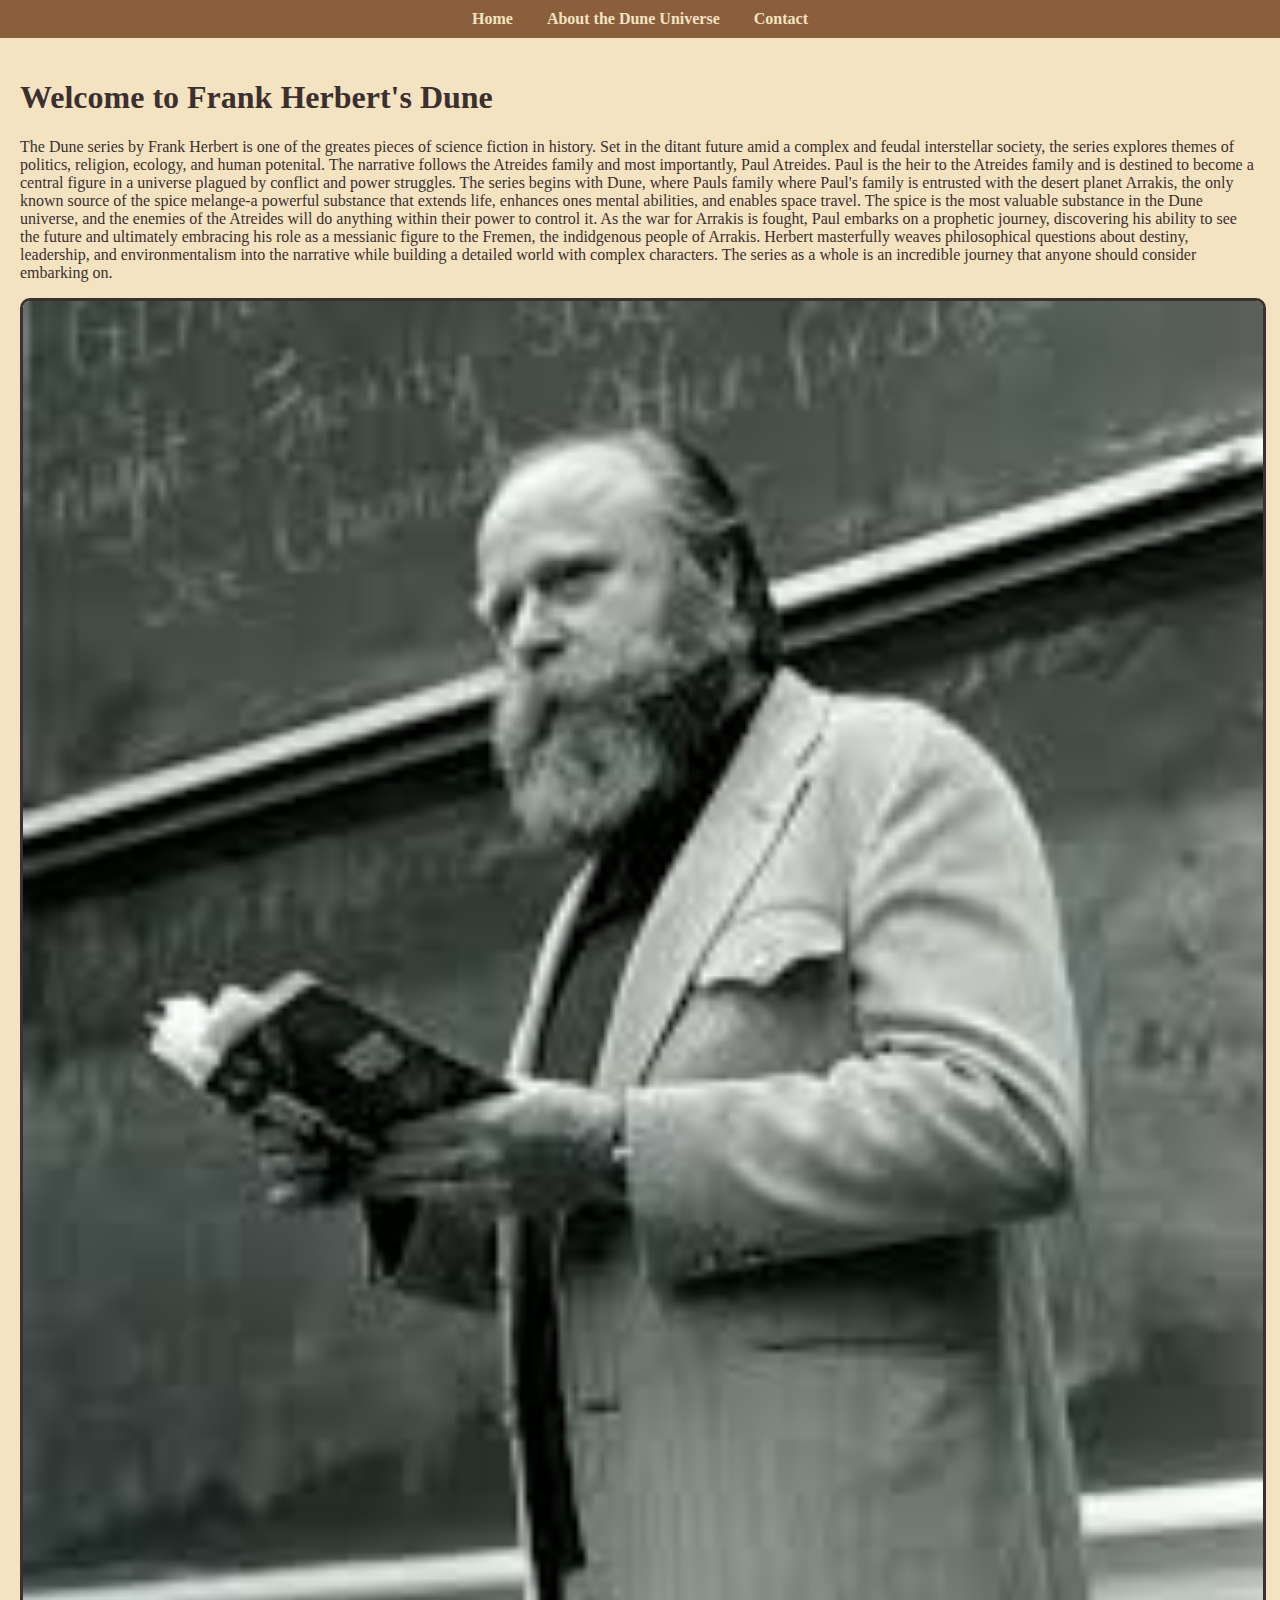
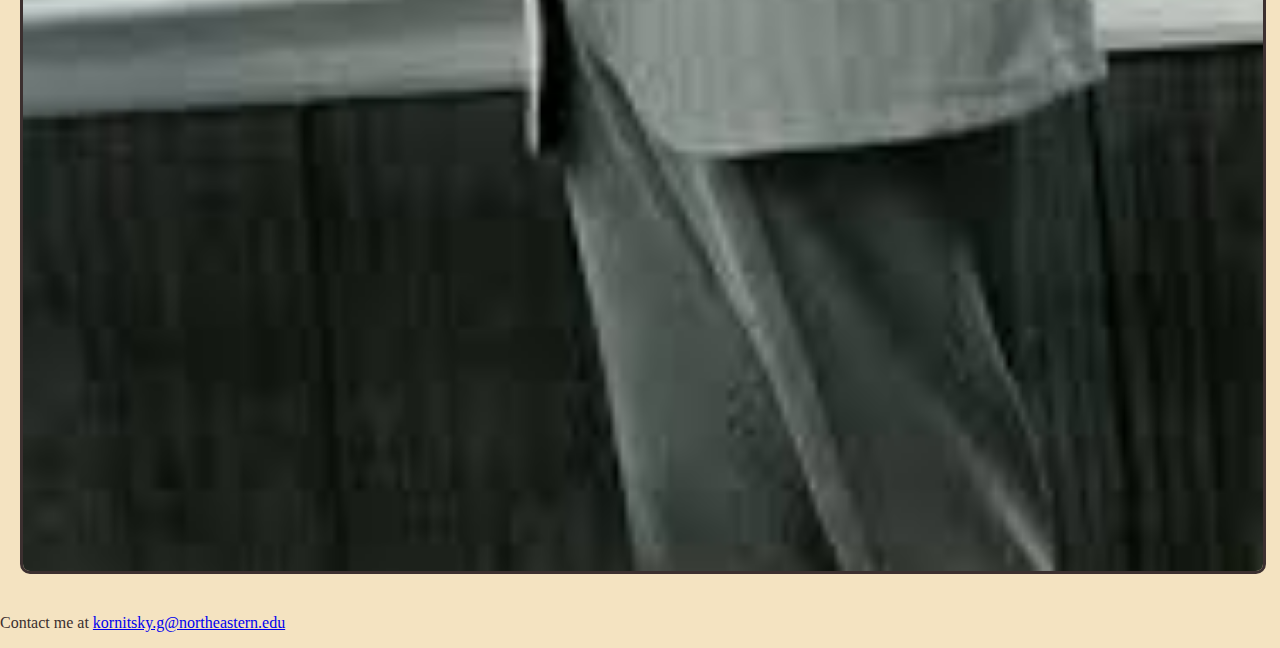
<file: index.html>
<!DOCTYPE html>
<html lang="en">
<head>
    <meta charset="UTF-8">
    <meta name="viewport" content="width=device-width, initial-scale=1.0">
    <title>Dune: A Sci-Fi Exploration</title>
    <link rel="stylesheet" href="styles.css">
</head>
<body>
    <nav>
        <a href="index.html">Home</a>
        <a href="about.html">About the Dune Universe</a>
        <a href="contact.html">Contact</a>
    </nav>

    <div class="container">
        <header>
            <h1>Welcome to Frank Herbert's Dune</h1>
        </header>
        <section>
            <p>
              The Dune series by Frank Herbert is one of the greates pieces of science fiction in history. Set in the ditant future amid a complex and 
              feudal interstellar society, the series explores themes of politics, religion, ecology, and human potenital. The narrative follows the
              Atreides family and most importantly, Paul Atreides. Paul is the heir to the Atreides family and is destined to become a central figure
              in a universe plagued by conflict and power struggles. The series begins with Dune, where Pauls family where Paul's family is entrusted 
              with the desert planet Arrakis, the only known source of the spice melange-a powerful substance that extends life, enhances ones mental
              abilities, and enables space travel. The spice is the most valuable substance in the Dune universe, and the enemies of the Atreides will 
              do anything within their power to control it. As the war for Arrakis is fought, Paul embarks on a prophetic journey, discovering his ability
              to see the future and ultimately embracing his role as a messianic figure to the Fremen, the indidgenous people of Arrakis. Herbert masterfully weaves
              philosophical questions about destiny, leadership, and environmentalism into the narrative while building a detailed world with complex characters.
              The series as a whole is an incredible journey that anyone should consider embarking on. 
            </p>
            <img src="herbert.jpeg" alt="Herbert" class="hero-image">
        </section>
    </div>

    <footer>
        <p>Contact me at <a href="kornitsky.g@northeastern.edu">kornitsky.g@northeastern.edu</a></p>
    </footer>
</body>
</html>
</file>
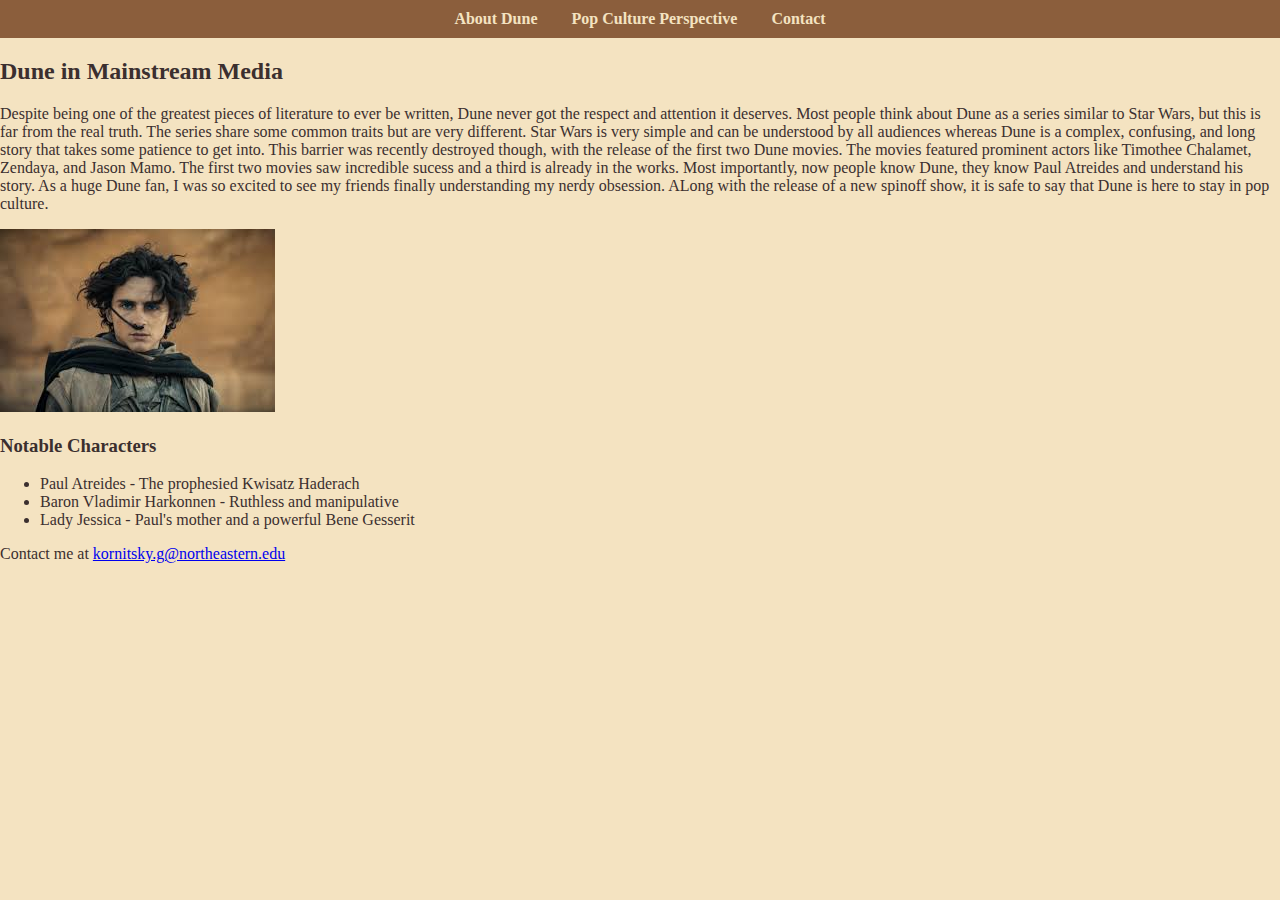
<file: about.html>
<!DOCTYPE html>
<html lang="en">
<head>
    <meta charset="UTF-8">
    <meta name="viewport" content="width=device-width, initial-scale=1.0">
    <title>About Dune</title>
    <link rel="stylesheet" href="styles.css">
</head>
<body>
    <nav>
        <a href="index.html">About Dune</a>
        <a href="about.html">Pop Culture Perspective</a>
        <a href="contact.html">Contact</a>
    </nav>

    <h2>Dune in Mainstream Media</h2>
    <p>Despite being one of the greatest pieces of literature to ever be written, Dune never got the respect and attention it deserves.
       Most people think about Dune as a series similar to Star Wars, but this is far from the real truth. The series share some common
       traits but are very different. Star Wars is very simple and can be understood by all audiences whereas Dune is a complex, confusing,
       and long story that takes some patience to get into. This barrier was recently destroyed though, with the release of the first two 
       Dune movies. The movies featured prominent actors like Timothee Chalamet, Zendaya, and Jason Mamo. The first two movies saw incredible sucess 
       and a third is already in the works. Most importantly, now people know Dune, they know Paul Atreides and understand his story. As a 
       huge Dune fan, I was so excited to see my friends finally understanding my nerdy obsession. ALong with the release of a new spinoff show,
       it is safe to say that Dune is here to stay in pop culture. 
    </p>
    <img src="dmovie.jpeg" alt="Movie" class="Movie Image">
    <h3>Notable Characters</h3>
    <ul>
        <li>Paul Atreides - The prophesied Kwisatz Haderach</li>
        <li>Baron Vladimir Harkonnen - Ruthless and manipulative</li>
        <li>Lady Jessica - Paul's mother and a powerful Bene Gesserit</li>
    </ul>

    <footer>
        <p>Contact me at <a href="kornitsky.g@northeastern.edu">kornitsky.g@northeastern.edu</a></p>
    </footer>
</body>
</html>
</file>
<file: styles.css>
body {
    background-color: #f4e3c1;  /* Desert sand tone */
    color: #3b2f2f;             /* Deep brown for text */
    font-family: 'Georgia', serif;
    margin: 0;
    padding: 0;
}

nav {
    background-color: #8b5e3c; /* Dark brown for contrast */
    padding: 10px;
    text-align: center;
}

nav a {
    color: #f4e3c1;
    margin: 0 15px;
    text-decoration: none;
    font-weight: bold;
}

.container {
    padding: 20px;
}

.hero-image {
    width: 100%;
    height: auto;
    border: 3px solid #3b2f2f;
    border-radius: 10px;
}
</file>
